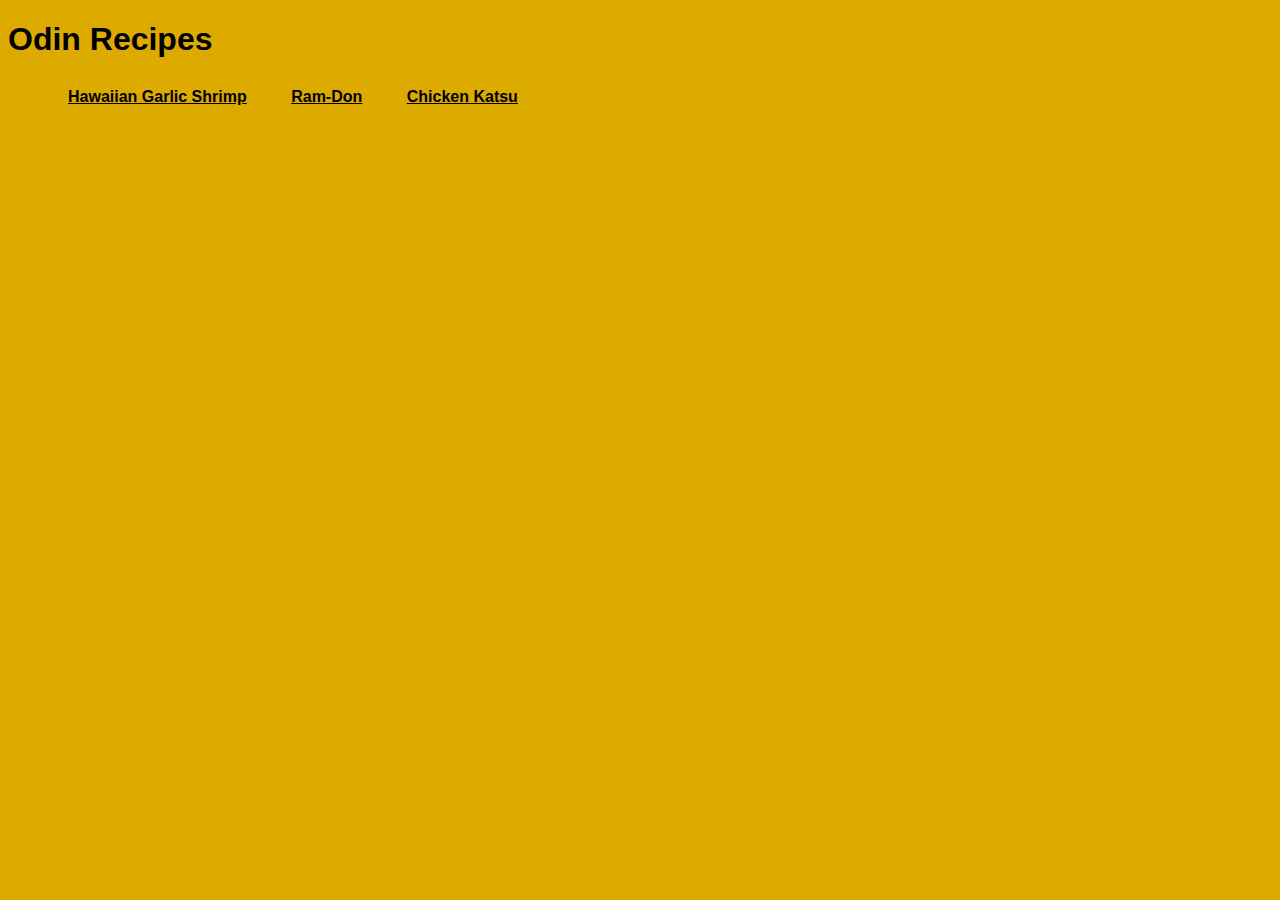
<file: index.html>
<!DOCTYPE html>
<html lang="en">
    <head>
        <meta charset="utf-8">
        <title>Odin Recipes</title>
        <link rel="stylesheet" href="styles.css"/>
    </head>

    <body class="body-home">
        <h1>Odin Recipes</h1>
            <ul>
                <li><a href="recipes/shrimp.html">Hawaiian Garlic Shrimp</a></li>
                <li><a href="recipes/ramdon.html">Ram-Don</a></li>
                <li><a href="recipes/katsu.html">Chicken Katsu</a></li>
            </ul>
    </body>

</html>
</file>
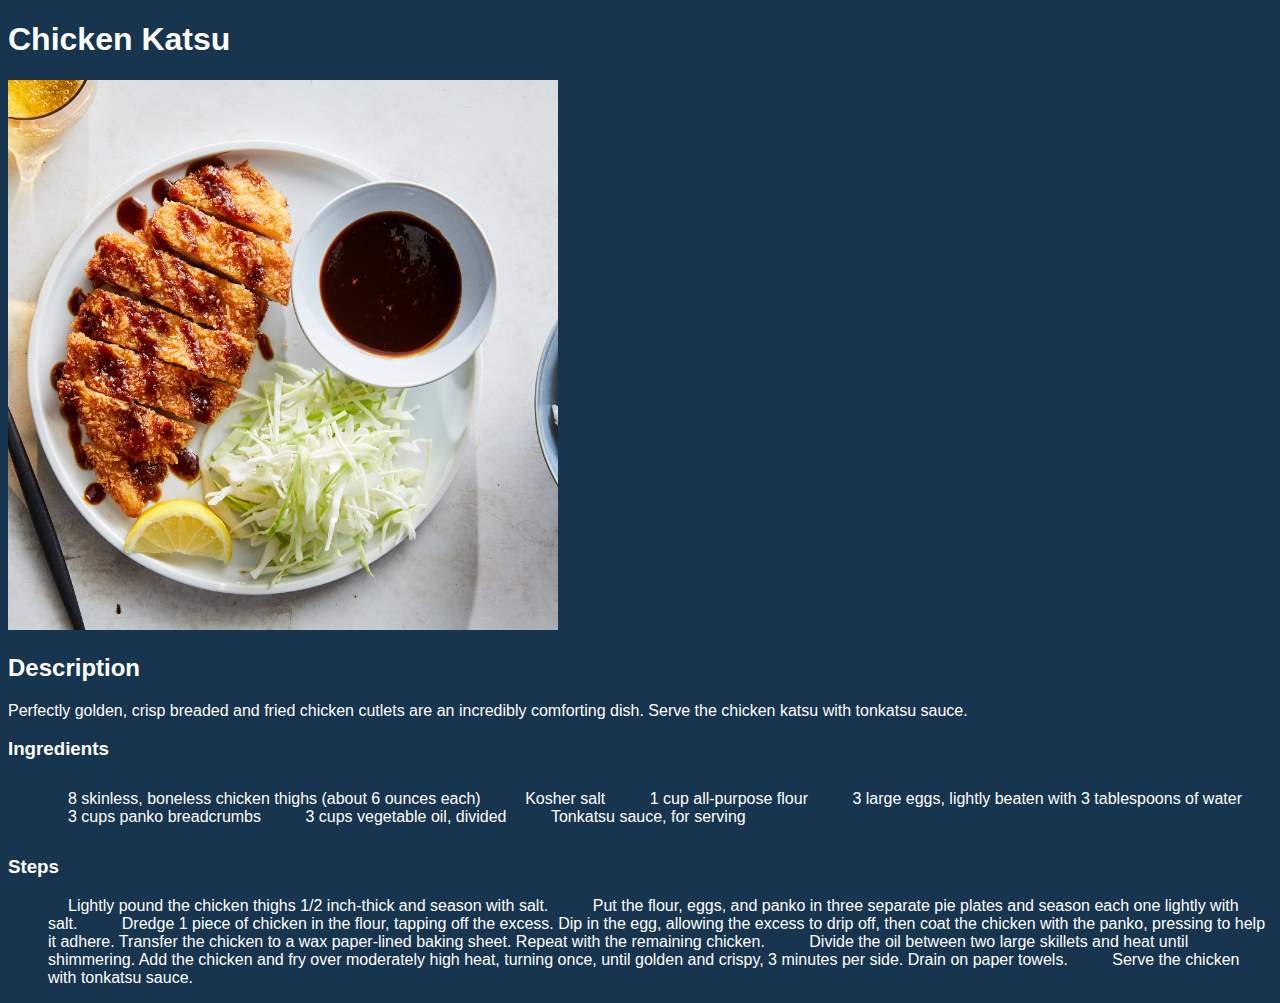
<file: recipes/katsu.html>
<!DOCTYPE html>
<html lang="en">
    <head>
        <meta charset="utf-8">
        <title>Chicken Katsu</title>
        <link rel="stylesheet" href="../styles.css"/>
    </head>

    <body class="body-recipe">
        <h1>Chicken Katsu</h1>
            <img src="../images/katsu.jpeg" alt="A dish with golden, crisp breaded and fried chicken cutlets, served with tonkatsu sauce and a side of cabbage">

            <h2>Description</h2>
                <p>Perfectly golden, crisp breaded and fried chicken cutlets are an incredibly comforting dish. Serve the chicken katsu with tonkatsu sauce.</p>
            
            <h3>Ingredients</h3>
                <ul>
                    <li>8 skinless, boneless chicken thighs (about 6 ounces each)</li>
                    <li>Kosher salt</li>
                    <li>1 cup all-purpose flour</li>
                    <li>3 large eggs, lightly beaten with 3 tablespoons of water</li>
                    <li>3 cups panko breadcrumbs</li>
                    <li>3 cups vegetable oil, divided</li>
                    <li>Tonkatsu sauce, for serving</li>
                </ul>
            
             <h3>Steps</h3>
                <ol>
                    <li>Lightly pound the chicken thighs 1/2 inch-thick and season with salt.</li>
                    <li>Put the flour, eggs, and panko in three separate pie plates and season each one lightly with salt.</li>
                    <li>Dredge 1 piece of chicken in the flour, tapping off the excess. Dip in the egg, allowing the excess to drip off, then coat the chicken with the panko, pressing to help it adhere. Transfer the chicken to a wax paper-lined baking sheet. Repeat with the remaining chicken.</li>
                    <li>Divide the oil between two large skillets and heat until shimmering. Add the chicken and fry over moderately high heat, turning once, until golden and crispy, 3 minutes per side. Drain on paper towels.</li>
                    <li>Serve the chicken with tonkatsu sauce.</li>
                </ol>
    </body>
</html>
</file>
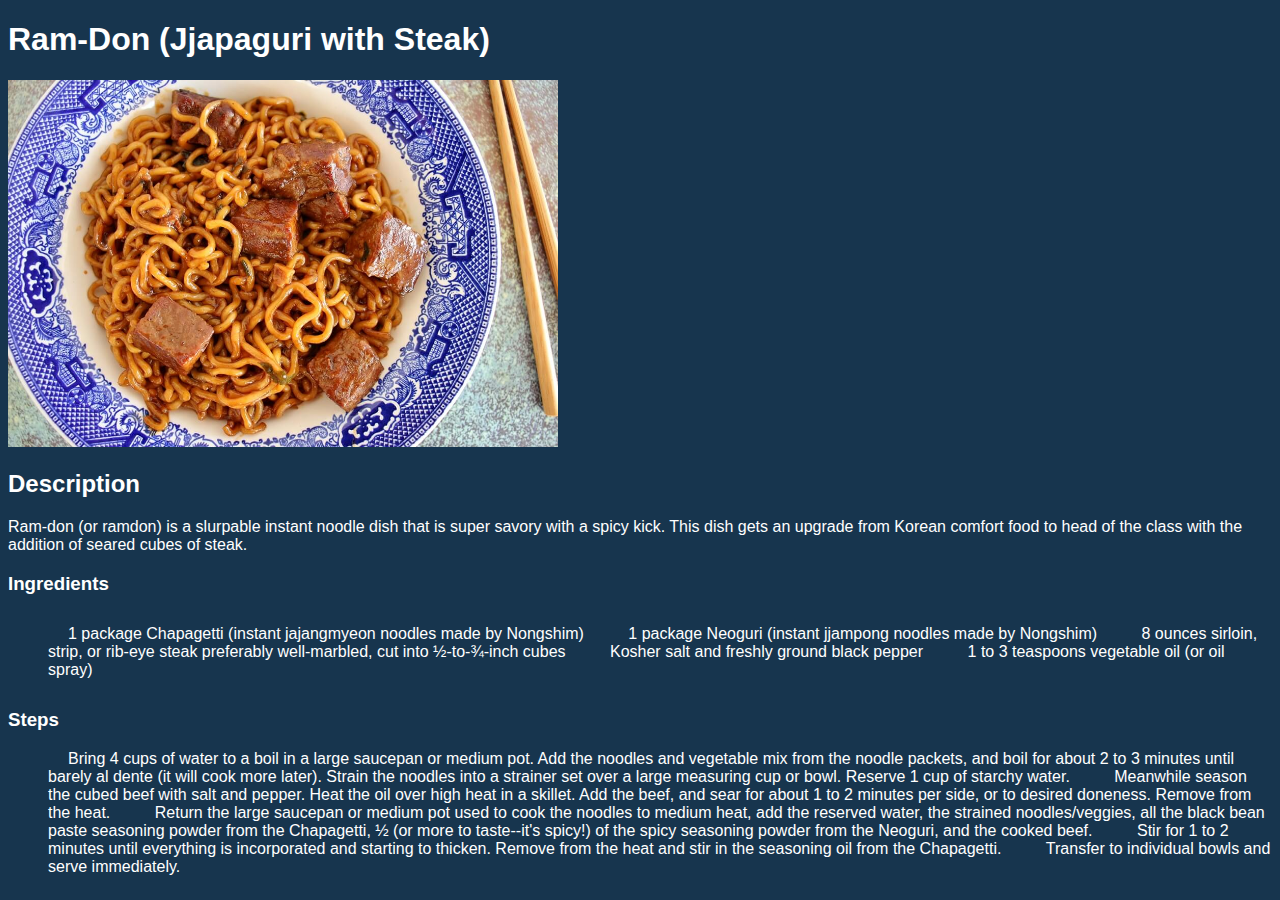
<file: recipes/ramdon.html>
<!DOCTYPE html>
<html lang="en">
    <head>
        <meta charset="utf-8">
        <title>Ram-Don</title>
        <link rel="stylesheet" href="../styles.css"/>
    </head>

    <body class="body-recipe">
        <h1>Ram-Don (Jjapaguri with Steak)</h1>
            <img src="../images/ramdon.jpeg" alt="A dish with fiery-red noodles with steak topped on it">
            
            <h2>Description</h2>
                <p>Ram-don (or ramdon) is a slurpable instant noodle dish that is super savory with a spicy kick. This dish gets an upgrade from Korean comfort food to head of the class with the addition of seared cubes of steak.</p>
            
            <h3>Ingredients</h3>
                <ul>
                    <li>1 package Chapagetti (instant jajangmyeon noodles made by Nongshim)</li>
                    <li>1 package Neoguri (instant jjampong noodles made by Nongshim)</li>
                    <li>8 ounces sirloin, strip, or rib-eye steak preferably well-marbled, cut into ½-to-¾-inch cubes</li>
                    <li>Kosher salt and freshly ground black pepper</li>
                    <li>1 to 3 teaspoons vegetable oil (or oil spray)</li>
                </ul>
            
            <h3>Steps</h3>
                <ol>
                    <li>Bring 4 cups of water to a boil in a large saucepan or medium pot. Add the noodles and vegetable mix from the noodle packets, and boil for about 2 to 3 minutes until barely al dente (it will cook more later). Strain the noodles into a strainer set over a large measuring cup or bowl. Reserve 1 cup of starchy water.</li>
                    <li>Meanwhile season the cubed beef with salt and pepper. Heat the oil over high heat in a skillet. Add the beef, and sear for about 1 to 2 minutes per side, or to desired doneness. Remove from the heat.</li>
                    <li>Return the large saucepan or medium pot used to cook the noodles to medium heat, add the reserved water, the strained noodles/veggies, all the black bean paste seasoning powder from the Chapagetti, ½ (or more to taste--it's spicy!) of the spicy seasoning powder from the Neoguri, and the cooked beef.</li>
                    <li>Stir for 1 to 2 minutes until everything is incorporated and starting to thicken. Remove from the heat and stir in the seasoning oil from the Chapagetti.</li>
                    <li>Transfer to individual bowls and serve immediately.</li>
                </ol>
    </body>

</html>
</file>
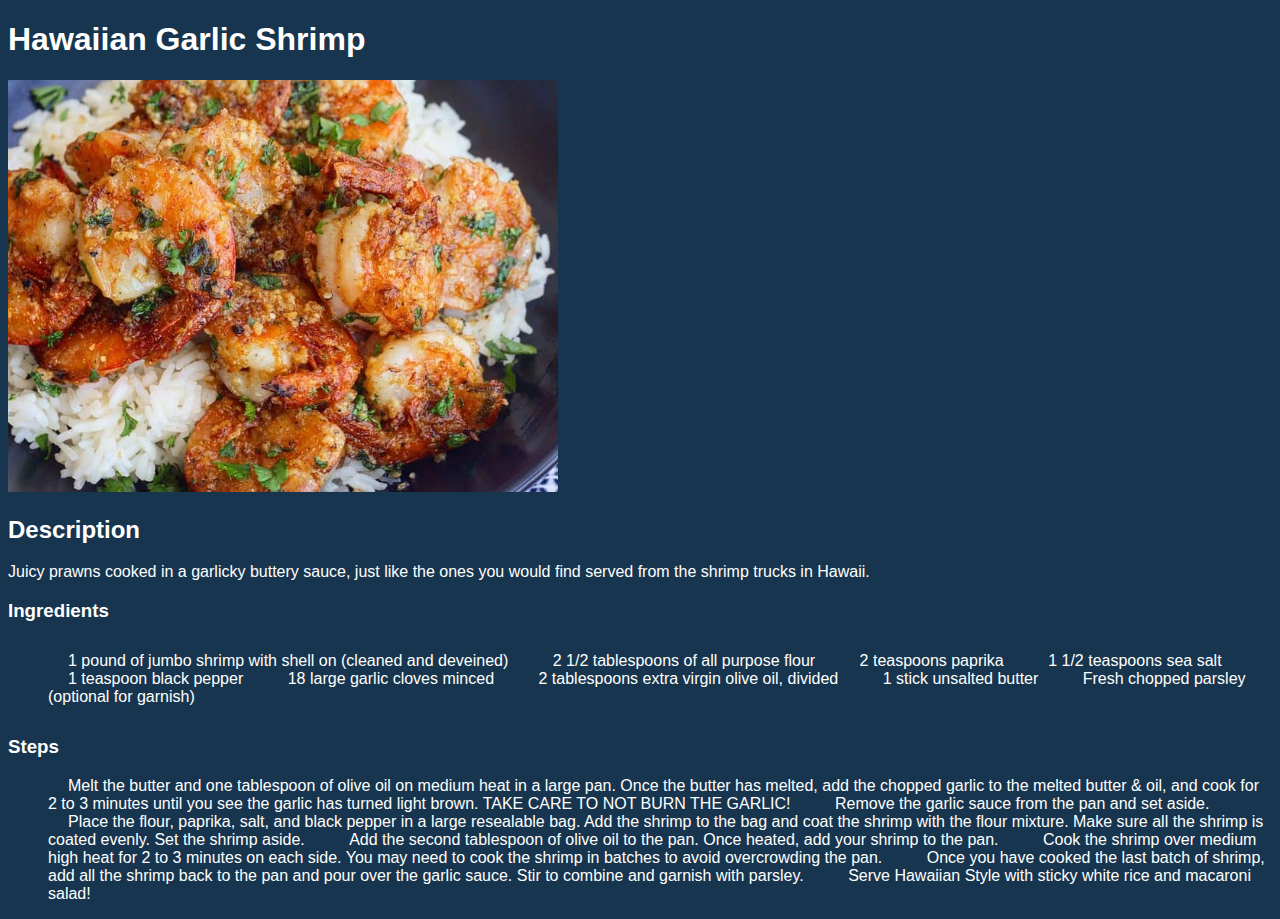
<file: recipes/shrimp.html>
<!DOCTYPE html>
<html lang="en">
    <head>
        <meta charset="utf-8">
        <title>Hawaiian Garlic Shrimp</title>
        <link rel="stylesheet" href="../styles.css"/>
    </head>

    <body class="body-recipe">
        <h1>Hawaiian Garlic Shrimp</h1>
            <img src="../images/shrimp.jpeg" alt="A dish with hawaiian garlic shrimp topped on white rice">
            
            <h2>Description</h2>
                <p>Juicy prawns cooked in a garlicky buttery sauce, just like the ones you would find served from the shrimp trucks in Hawaii.</p>
            
            <h3>Ingredients</h3>
                <ul>
                    <li>1 pound of jumbo shrimp with shell on (cleaned and deveined)</li>
                    <li>2 1/2 tablespoons of all purpose flour</li>
                    <li>2 teaspoons paprika</li>
                    <li>1 1/2 teaspoons sea salt</li>
                    <li>1 teaspoon black pepper</li>
                    <li>18 large garlic cloves minced</li>
                    <li>2 tablespoons extra virgin olive oil, divided</li>
                    <li>1 stick unsalted butter</li>
                    <li>Fresh chopped parsley (optional for garnish)</li>
                </ul>
            
            <h3>Steps</h3>
                <ol>
                    <li>Melt the butter and one tablespoon of olive oil on medium heat in a large pan. Once the butter has melted, add the chopped garlic to the melted butter & oil, and cook for 2 to 3 minutes until you see the garlic has turned light brown. TAKE CARE TO NOT BURN THE GARLIC!</li>
                    <li>Remove the garlic sauce from the pan and set aside.</li>
                    <li>Place the flour, paprika, salt, and black pepper in a large resealable bag. Add the shrimp to the bag and coat the shrimp with the flour mixture. Make sure all the shrimp is coated evenly. Set the shrimp aside.</li>
                    <li>Add the second tablespoon of olive oil to the pan. Once heated, add your shrimp to the pan.</li>
                    <li>Cook the shrimp over medium high heat for 2 to 3 minutes on each side. You may need to cook the shrimp in batches to avoid overcrowding the pan.</li>
                    <li>Once you have cooked the last batch of shrimp, add all the shrimp back to the pan and pour over the garlic sauce. Stir to combine and garnish with parsley.</li>
                    <li>Serve Hawaiian Style with sticky white rice and macaroni salad!</li>
                </ol>
    </body>

</html>
</file>
<file: styles.css>
* {
    font-family: Helvetica, sans-serif;
}

a {
    color: black
}

a:active {
    color: black;
}

img {
    width: 550px;
    height: auto;
}

li {
    display: inline;
    padding: 10px 20px;
}

ul {
    margin: 30px auto;
}

.body-home {
    background-color: #da0;
    font-weight: bold;
}

.body-recipe {
    background-color: #17354e;
    color: white;
}
</file>
